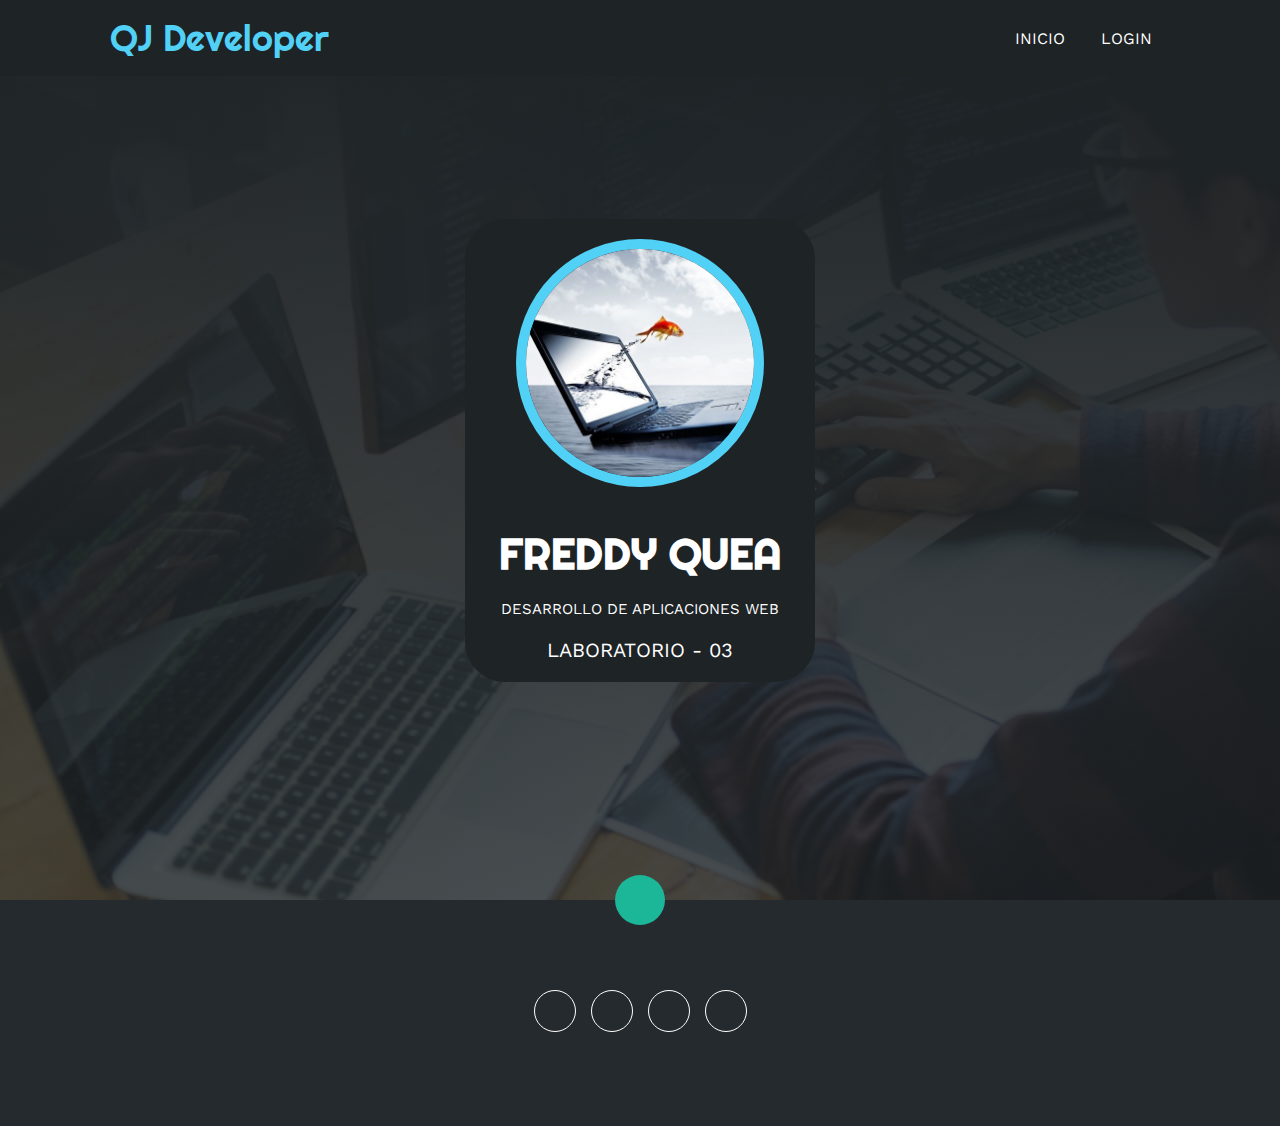
<file: target/WebApp03Tarea-1.0-SNAPSHOT/index.html>
<!DOCTYPE html>
<html lang="en">

<head>
    <meta charset="UTF-8">
    <meta http-equiv="X-UA-Compatible" content="IE=edge">
    <meta name="viewport" content="width=device-width, initial-scale=1.0">
    <link rel="stylesheet" href="https://cdnjs.cloudflare.com/ajax/libs/font-awesome/6.1.2/css/all.min.css"
        integrity="sha512-1sCRPdkRXhBV2PBLUdRb4tMg1w2YPf37qatUFeS7zlBy7jJI8Lf4VHwWfZZfpXtYSLy85pkm9GaYVYMfw5BC1A=="
        crossorigin="anonymous" referrerpolicy="no-referrer" />
    <link rel="stylesheet" href="static/css/style.css"/>
    <title>Lab - 03</title>
</head>

<body>
    <!-- HEADER -->
    <div class="container-header">
        <header>
            <div class="logo">
                <a href="#">QJ Developer</a>
            </div>
            <nav id="nav">
                <ul>
                    <li><a href="index.html" onclick="seleccionar()"><i class="fa-solid fa-house"></i> INICIO</a></li>
                    <li><a href="Login.jsp" onclick="seleccionar()"><i class="fa-solid fa-user"></i> LOGIN</a>
                    </li>
                </ul>
            </nav>
            <div class="nav-responsive" onclick="mostrarOcultarMenu()">
                <i class="fa-solid fa-bars"></i>
            </div>
        </header>
    </div>

    <!-- ------MAIN---------->
    <section id="home" class="home">
        <div class="content-banner">
            <div class="container-img">
                <img src="static/img/foto.jpg" alt="">
            </div>
            <h1>FREDDY QUEA</h1>
            <h2>DESARROLLO DE APLICACIONES WEB</h2>
            <div class="lab">
                <h2>LABORATORIO - 03</h2>
            </div>
        </div>
    </section>

    <!-- footer -->
    <footer>
        <a href="#home" class="arriba">
            <i class="fa-solid fa-angles-up"></i>
        </a>
        <div class="redes">
            <a href="#"><i class="fa-brands fa-facebook-f"></i></a>
            <a href="#"><i class="fa-brands fa-instagram"></i></a>
            <a href="#"><i class="fa-brands fa-github"></i></a>
            <a href="#"><i class="fa-brands fa-discord"></i></a>
        </div>
    </footer>

    <script src="static/js/script.js"></script>
</body>

</html>
</file>
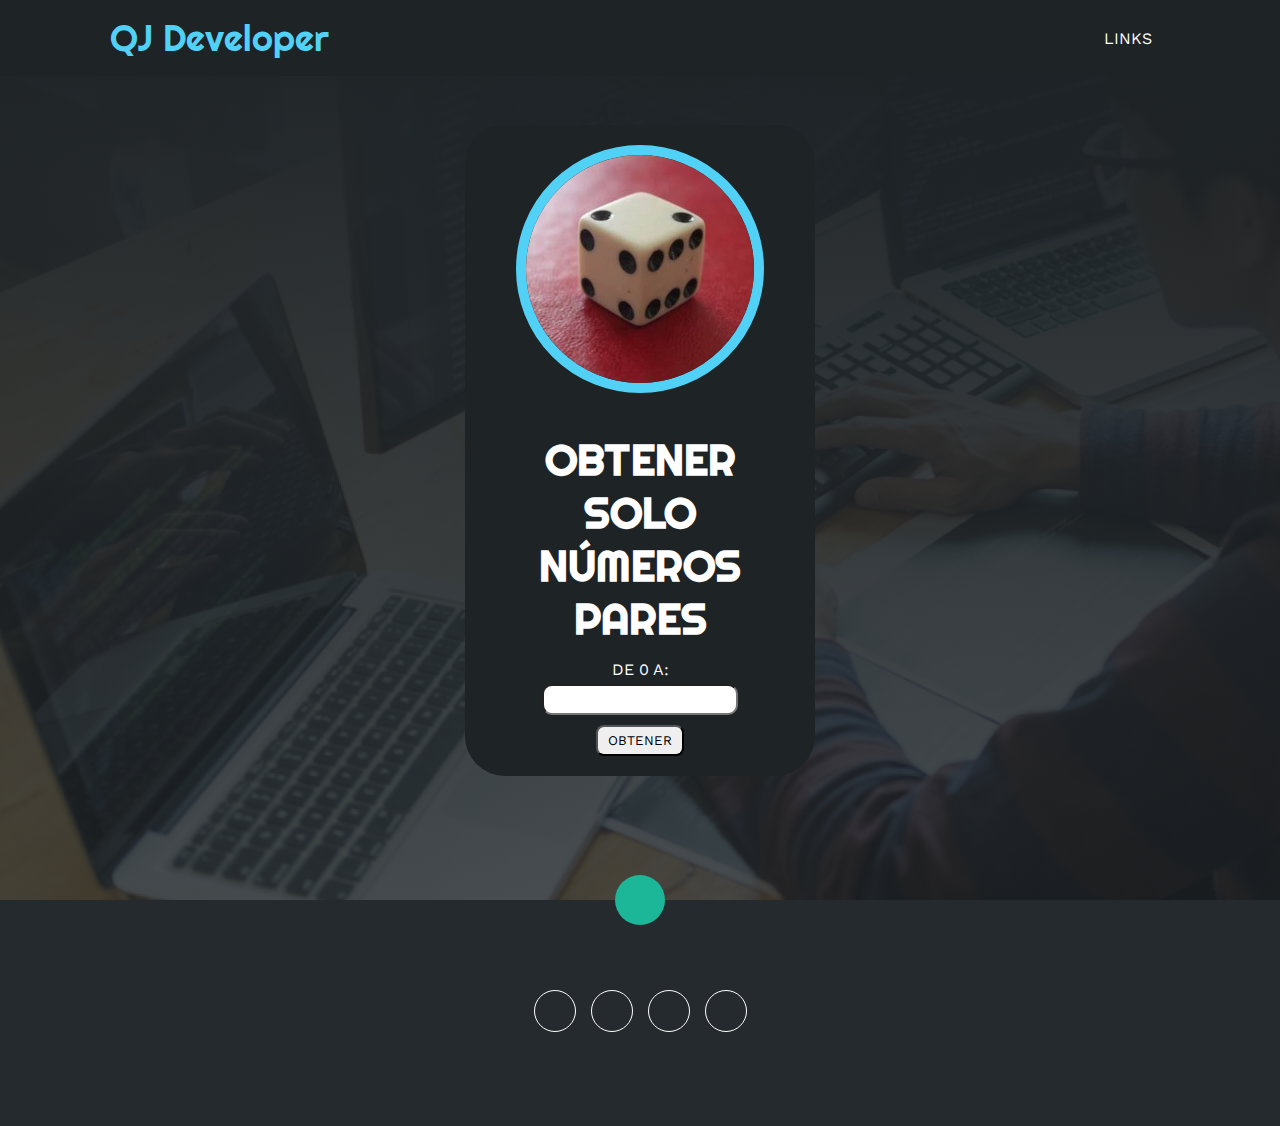
<file: target/WebApp03Tarea-1.0-SNAPSHOT/formNPares.html>
<!DOCTYPE html>
<html lang="en">

<head>
    <meta charset="UTF-8">
    <meta http-equiv="X-UA-Compatible" content="IE=edge">
    <meta name="viewport" content="width=device-width, initial-scale=1.0">
    <link rel="stylesheet" href="https://cdnjs.cloudflare.com/ajax/libs/font-awesome/6.1.2/css/all.min.css"
        integrity="sha512-1sCRPdkRXhBV2PBLUdRb4tMg1w2YPf37qatUFeS7zlBy7jJI8Lf4VHwWfZZfpXtYSLy85pkm9GaYVYMfw5BC1A=="
        crossorigin="anonymous" referrerpolicy="no-referrer" />
    <link rel="stylesheet" href="static/css/style.css"/>
    <title>Lab - 03</title>
</head>

<body>
    <!-- HEADER -->
    <div class="container-header">
        <header>
            <div class="logo">
                <a href="#">QJ Developer</a>
            </div>
            <nav id="nav">
                <ul>
                    <li><a href="servlet.html" onclick="seleccionar()"><i class="fa-solid fa-link"></i> LINKS</a></li>
                </ul>
            </nav>
            <div class="nav-responsive" onclick="mostrarOcultarMenu()">
                <i class="fa-solid fa-bars"></i>
            </div>
        </header>
    </div>

    <!-- ------MAIN---------->
    <section id="home" class="home">
        <div class="content-banner">
            <div class="container-img">
                <img src="static/img/par.jpeg" alt="">
            </div>
            <h1>OBTENER SOLO NÚMEROS PARES</h1>
            <div class="lab">
                <form name="form" action="ServletNPares" method="post">
                    <div class="credenciales">
                        <label for="exampleInputEmail1">DE 0 A: </label>
                    </div>
                    <div class="login">
                        <input type="number" name="num" id="num" required>
                    </div>
                <button type="submit" class="btn btn-primary">OBTENER</button>
            </form>
            </div>
        </div>
    </section>

    <!-- footer -->
    <footer>
        <a href="#home" class="arriba">
            <i class="fa-solid fa-angles-up"></i>
        </a>
        <div class="redes">
            <a href="#"><i class="fa-brands fa-facebook-f"></i></a>
            <a href="#"><i class="fa-brands fa-instagram"></i></a>
            <a href="#"><i class="fa-brands fa-github"></i></a>
            <a href="#"><i class="fa-brands fa-discord"></i></a>
        </div>
    </footer>

    <script src="static/js/script.js"></script>
</body>

</html>
</file>
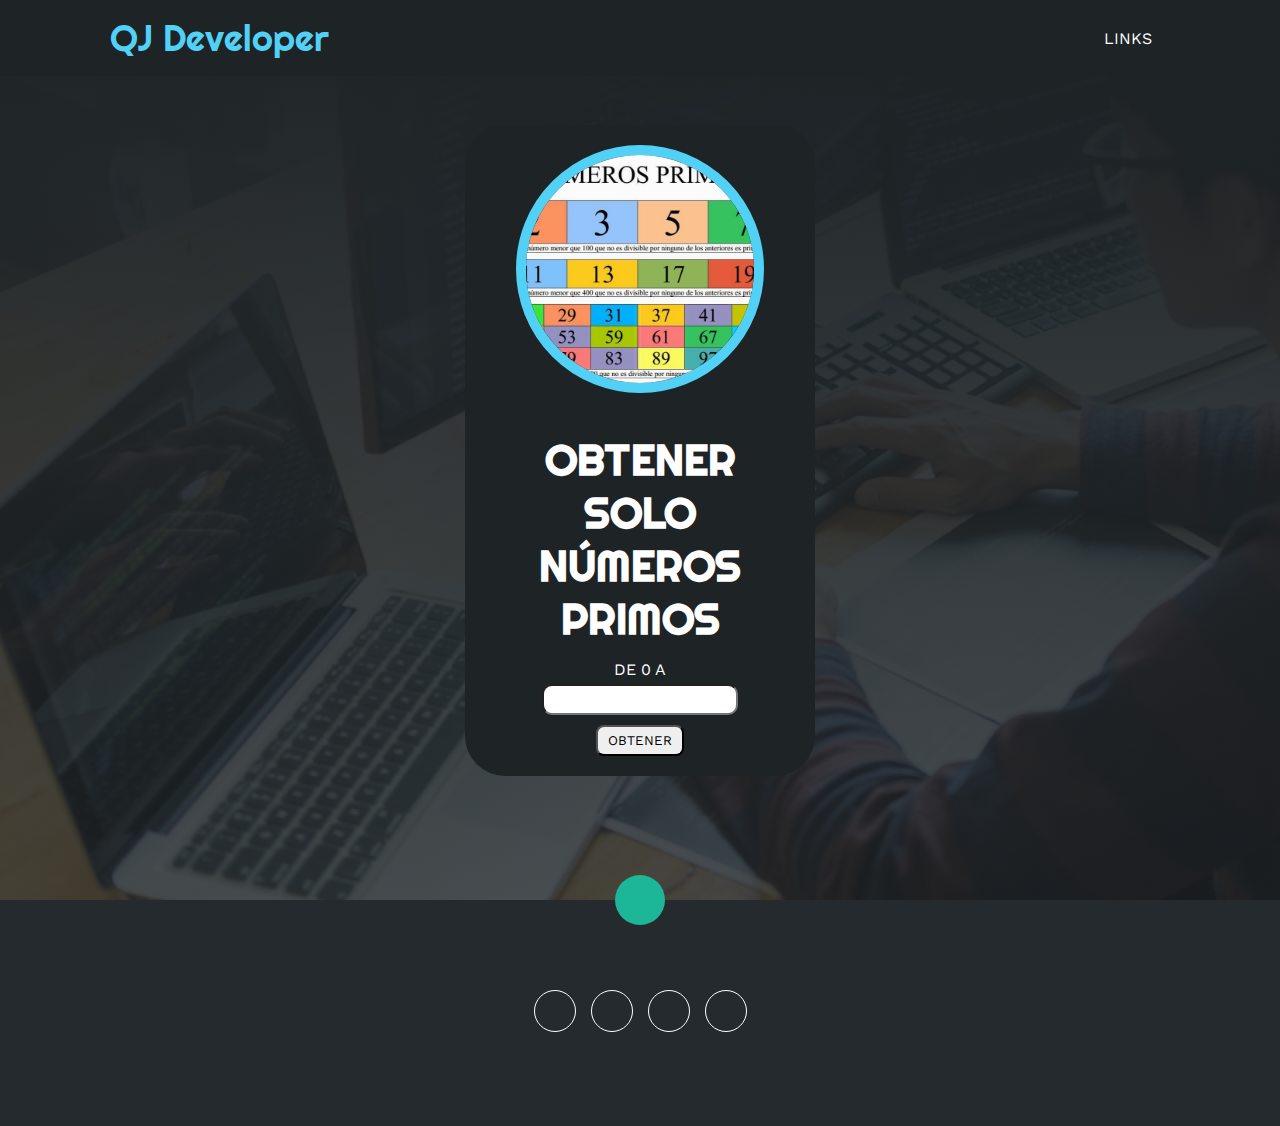
<file: target/WebApp03Tarea-1.0-SNAPSHOT/formNPrimos.html>
<!DOCTYPE html>
<html lang="en">

<head>
    <meta charset="UTF-8">
    <meta http-equiv="X-UA-Compatible" content="IE=edge">
    <meta name="viewport" content="width=device-width, initial-scale=1.0">
    <link rel="stylesheet" href="https://cdnjs.cloudflare.com/ajax/libs/font-awesome/6.1.2/css/all.min.css"
        integrity="sha512-1sCRPdkRXhBV2PBLUdRb4tMg1w2YPf37qatUFeS7zlBy7jJI8Lf4VHwWfZZfpXtYSLy85pkm9GaYVYMfw5BC1A=="
        crossorigin="anonymous" referrerpolicy="no-referrer" />
    <link rel="stylesheet" href="static/css/style.css"/>
    <title>Lab - 03</title>
</head>

<body>
    <!-- HEADER -->
    <div class="container-header">
        <header>
            <div class="logo">
                <a href="#">QJ Developer</a>
            </div>
            <nav id="nav">
                <ul>
                    <li><a href="servlet.html" onclick="seleccionar()"><i class="fa-solid fa-link"></i> LINKS</a></li>
                </ul>
            </nav>
            <div class="nav-responsive" onclick="mostrarOcultarMenu()">
                <i class="fa-solid fa-bars"></i>
            </div>
        </header>
    </div>

    <!-- ------MAIN---------->
    <section id="home" class="home">
        <div class="content-banner">
            <div class="container-img">
                <img src="static/img/primos.jpeg" alt="">
            </div>
            <h1>OBTENER SOLO NÚMEROS PRIMOS</h1>
            <div class="lab">
                <form name="form" action="servletNPrimos" method="post">
                    <div class="credenciales">
                        <label for="exampleInputEmail1">DE 0 A </label>
                    </div>
                    <div class="login">
                        <input type="number" name="num" id="num" required>
                    </div>
                <button type="submit" class="btn btn-primary">OBTENER</button>
            </form>
            </div>
        </div>
    </section>

    <!-- footer -->
    <footer>
        <a href="#home" class="arriba">
            <i class="fa-solid fa-angles-up"></i>
        </a>
        <div class="redes">
            <a href="#"><i class="fa-brands fa-facebook-f"></i></a>
            <a href="#"><i class="fa-brands fa-instagram"></i></a>
            <a href="#"><i class="fa-brands fa-github"></i></a>
            <a href="#"><i class="fa-brands fa-discord"></i></a>
        </div>
    </footer>

    <script src="static/js/script.js"></script>
</body>

</html>
</file>
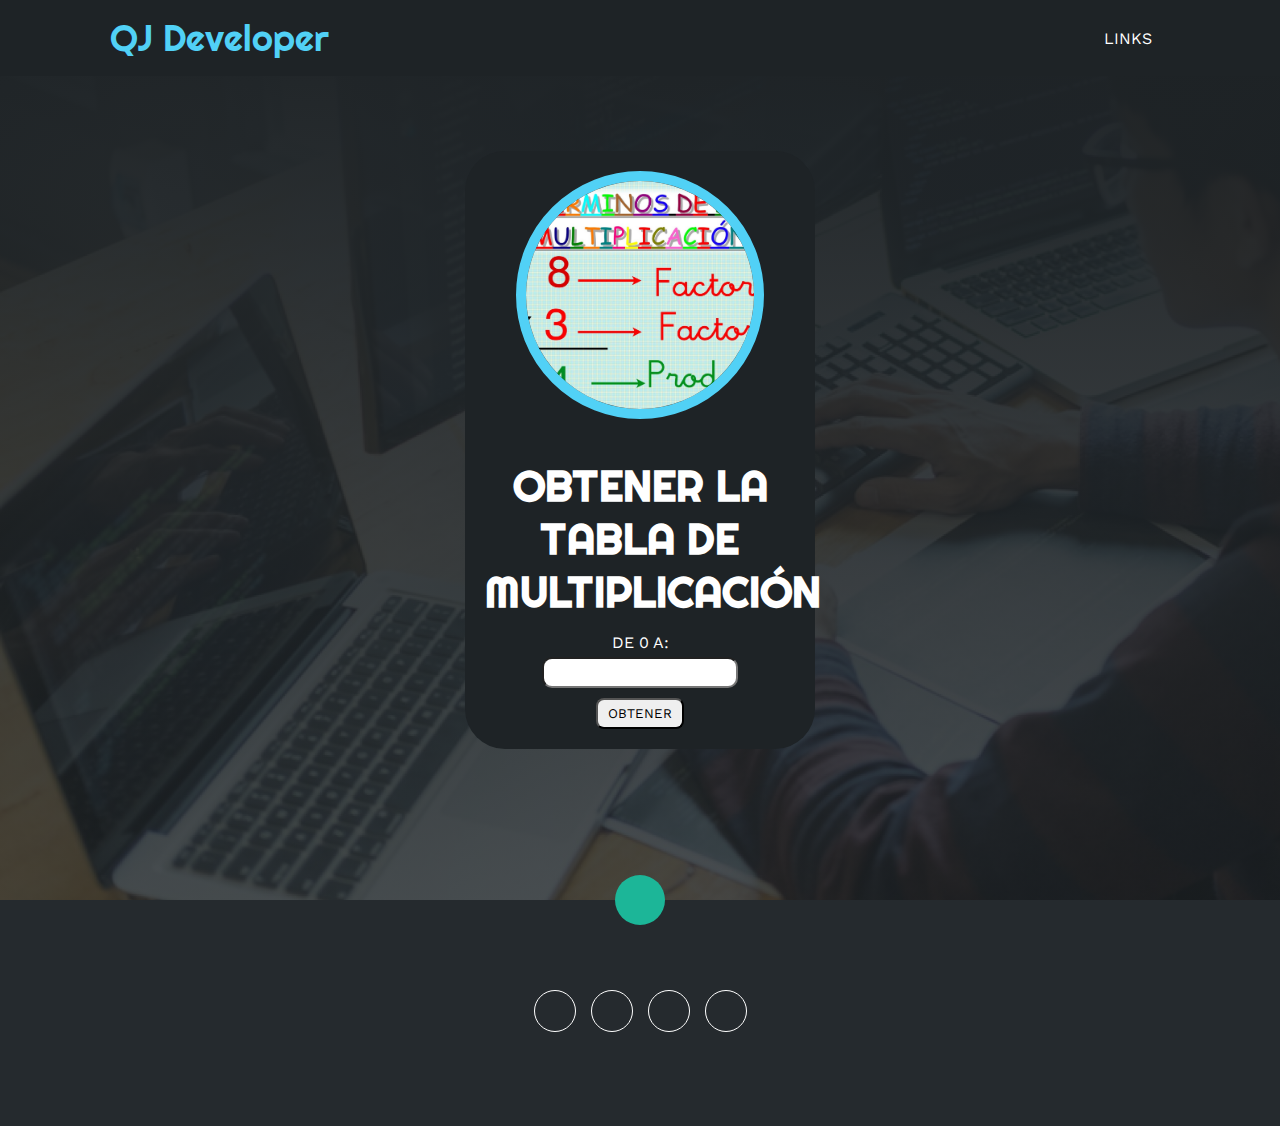
<file: target/WebApp03Tarea-1.0-SNAPSHOT/formTMultiplicar.html>
<!DOCTYPE html>
<html lang="en">

<head>
    <meta charset="UTF-8">
    <meta http-equiv="X-UA-Compatible" content="IE=edge">
    <meta name="viewport" content="width=device-width, initial-scale=1.0">
    <link rel="stylesheet" href="https://cdnjs.cloudflare.com/ajax/libs/font-awesome/6.1.2/css/all.min.css"
        integrity="sha512-1sCRPdkRXhBV2PBLUdRb4tMg1w2YPf37qatUFeS7zlBy7jJI8Lf4VHwWfZZfpXtYSLy85pkm9GaYVYMfw5BC1A=="
        crossorigin="anonymous" referrerpolicy="no-referrer" />
    <link rel="stylesheet" href="static/css/style.css"/>
    <title>Lab - 03</title>
</head>

<body>
    <!-- HEADER -->
    <div class="container-header">
        <header>
            <div class="logo">
                <a href="#">QJ Developer</a>
            </div>
            <nav id="nav">
                <ul>
                    <li><a href="servlet.html" onclick="seleccionar()"><i class="fa-solid fa-link"></i> LINKS</a></li>
                </ul>
            </nav>
            <div class="nav-responsive" onclick="mostrarOcultarMenu()">
                <i class="fa-solid fa-bars"></i>
            </div>
        </header>
    </div>

    <!-- ------MAIN---------->
    <section id="home" class="home">
        <div class="content-banner">
            <div class="container-img">
                <img src="static/img/mult.jpeg" alt="">
            </div>
            <h1>OBTENER LA TABLA DE MULTIPLICACIÓN</h1>
            <div class="lab">
                <form name="form" action="servletNTMultiplicar" method="post">
                    <div class="credenciales">
                        <label for="exampleInputEmail1">DE 0 A: </label>
                    </div>
                    <div class="login">
                        <input type="number" name="num" id="num" required>
                    </div>
                <button type="submit" class="btn btn-primary">OBTENER</button>
            </form>
            </div>
        </div>
    </section>

    <!-- footer -->
    <footer>
        <a href="#home" class="arriba">
            <i class="fa-solid fa-angles-up"></i>
        </a>
        <div class="redes">
            <a href="#"><i class="fa-brands fa-facebook-f"></i></a>
            <a href="#"><i class="fa-brands fa-instagram"></i></a>
            <a href="#"><i class="fa-brands fa-github"></i></a>
            <a href="#"><i class="fa-brands fa-discord"></i></a>
        </div>
    </footer>

    <script src="static/js/script.js"></script>
</body>

</html>
</file>
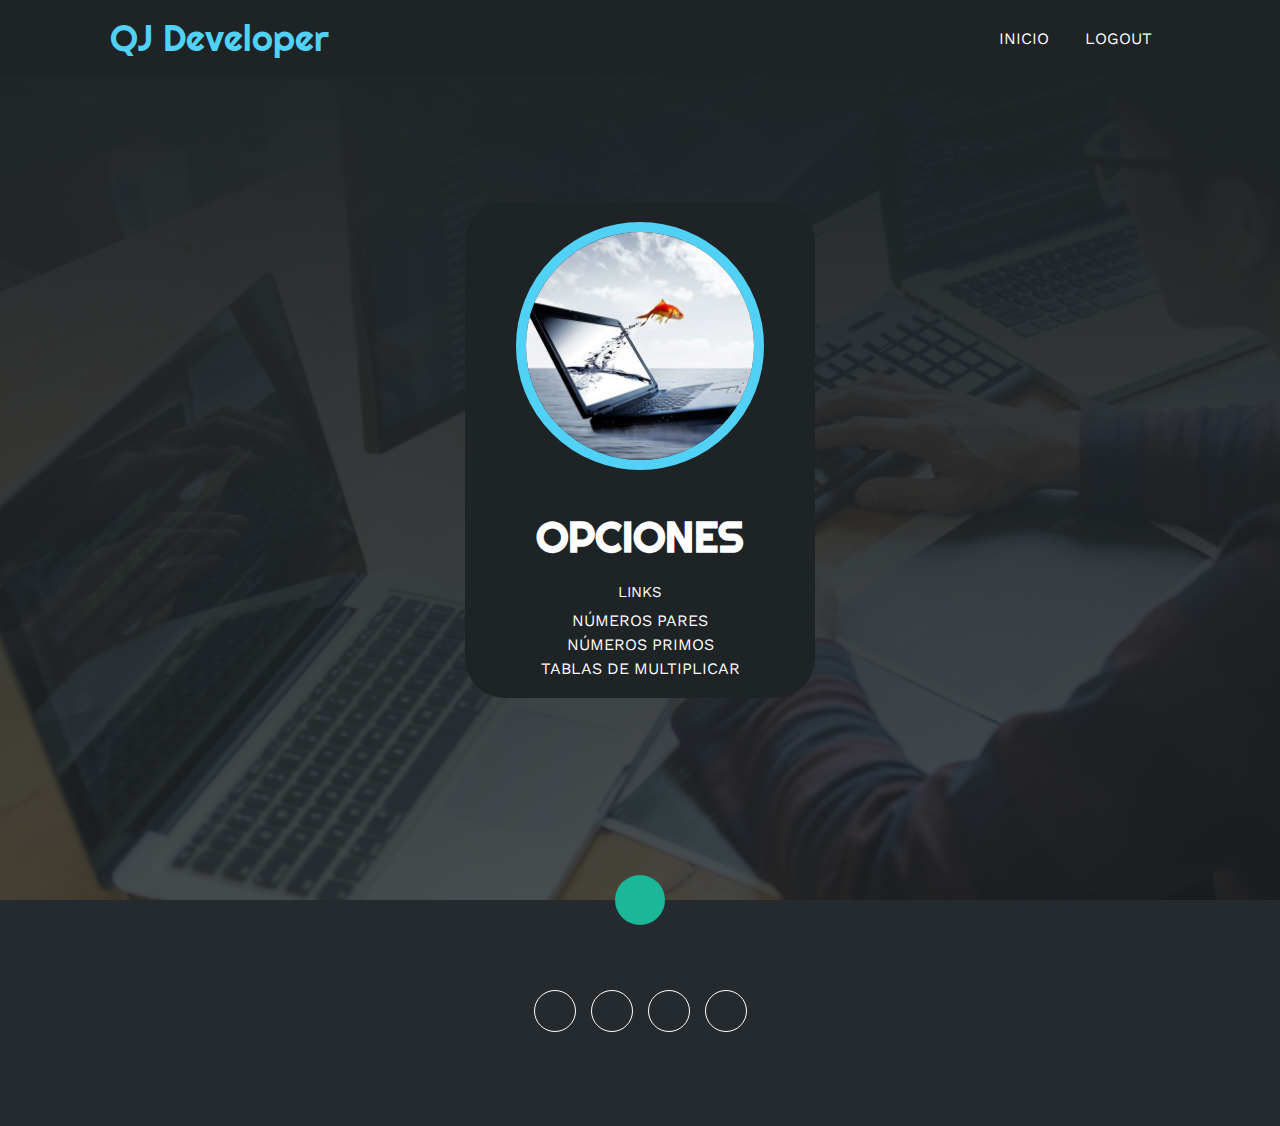
<file: target/WebApp03Tarea-1.0-SNAPSHOT/servlet.html>
<!DOCTYPE html>
<html lang="en">

<head>
    <meta charset="UTF-8">
    <meta http-equiv="X-UA-Compatible" content="IE=edge">
    <meta name="viewport" content="width=device-width, initial-scale=1.0">
    <link rel="stylesheet" href="https://cdnjs.cloudflare.com/ajax/libs/font-awesome/6.1.2/css/all.min.css"
        integrity="sha512-1sCRPdkRXhBV2PBLUdRb4tMg1w2YPf37qatUFeS7zlBy7jJI8Lf4VHwWfZZfpXtYSLy85pkm9GaYVYMfw5BC1A=="
        crossorigin="anonymous" referrerpolicy="no-referrer" />
    <link rel="stylesheet" href="static/css/style.css"/>
    <title>Lab - 03</title>
</head>

<body>
    <!-- HEADER -->
    <div class="container-header">
        <header>
            <div class="logo">
                <a href="#">QJ Developer</a>
            </div>
            <nav id="nav">
                <ul>
                    <li><a href="index.html" onclick="seleccionar()"><i class="fa-solid fa-house"></i> INICIO</a></li>
                    <li><a href="index.html" onclick="seleccionar()"><i class="fa-solid fa-right-from-bracket"></i> LOGOUT</a>
                    </li>
                </ul>
            </nav>
            <div class="nav-responsive" onclick="mostrarOcultarMenu()">
                <i class="fa-solid fa-bars"></i>
            </div>
        </header>
    </div>

    <!-- ------MAIN---------->
    <section id="home" class="home">
        <div class="content-banner">
            <div class="container-img">
                <img src="static/img/foto.jpg" alt="">
            </div>
            <h1>OPCIONES</h1>
            <h2>LINKS</h2>
            <div class="lab">
                <ul>
                    <li><a href="formNPares.html">NÚMEROS PARES</a></li>
                    <li><a href="formNPrimos.html">NÚMEROS PRIMOS</a></li>
                    <li><a href="formTMultiplicar.html">TABLAS DE MULTIPLICAR</a></li>
                </ul>
            </div>
        </div>
    </section>

    <!-- footer -->
    <footer>
        <a href="#home" class="arriba">
            <i class="fa-solid fa-angles-up"></i>
        </a>
        <div class="redes">
            <a href="#"><i class="fa-brands fa-facebook-f"></i></a>
            <a href="#"><i class="fa-brands fa-instagram"></i></a>
            <a href="#"><i class="fa-brands fa-github"></i></a>
            <a href="#"><i class="fa-brands fa-discord"></i></a>
        </div>
    </footer>

    <script src="static/js/script.js"></script>
</body>

</html>
</file>
<file: target/WebApp03Tarea-1.0-SNAPSHOT/static/css/style.css>
@import url('https://fonts.googleapis.com/css2?family=Righteous&family=Work+Sans:wght@100;300;400;600;800&display=swap');
*{
    box-sizing: border-box;
    font-family: 'Work Sans';
    margin: 0;
    padding: 0;
}
html{
    /* me permite deslizar cuando hago clic en los links del menu */
    scroll-behavior: smooth;
}

/* --------------------------MENU NAVBAR------------------------ */
.container-header{
    background: #1e2326;
    position: fixed;
    width: 100%;
    top: 0;
    left: 0;
    z-index: 99;
}
.container-header header{
    max-width: 1100px;
    margin: auto;
    display: flex;
    justify-content: space-between;
    align-items: center;
    padding: 15px 20px;
}
.container-header header .logo a{
    font-family: 'Righteous';
    font-size: 36px;
    color: #51D1F6;
    text-decoration: none;
}
.container-header header ul{
    display: flex;
    list-style: none;
}
.container-header header nav ul li a{
    text-align: none;
    color: #fff;
    margin: 0 15px;
    padding: 3px;
    transition: .5s;
    text-decoration: none;
}
.container-header header nav ul li a:hover{
    color: #51D1F6;
}
.nav-responsive{
    background-color: #51D1F6;
    color:#fff;
    padding: 5px 10px;
    border-radius: 5px;
    cursor: pointer;
    display: none;
}

/* --------------------------MENU M A I N------------------------ */
.home{
    background: linear-gradient(to top, rgba(30,35,38,.8), rgba(30,35,38,1)),
    url(../img/logoLab-03.jpeg);
    background-size: cover;
    height: 100vh;
    color: #fff;
    display: flex;
    align-items: center;
}
.home .content-banner{
    padding: 20px;
    background-color: #1e2326;
    max-width: 350px;
    margin: auto;
    text-align: center;
    border-radius: 40px;
}
.home .content-banner img{
    margin-top: 40px;
    border: 10px solid #51D1F6;
    display: block;
    width: 80%;
    margin: auto;
    border-radius: 100%;
}
.home .content-banner h1{
    margin-top: 40px;
    font-size: 42px;
    font-family: 'Righteous';
}
.home .content-banner h2{
    margin-top: 20px;
    font-size: 15px;
    font-weight: normal;
}
.home .content-banner .lab h2{
    color: #fff;
    display: inline-block;
    text-decoration: none;
    font-size: 20px;
    transition: .3s;
}

/*-----------------Login------------*/
.home .content-banner .lab form .credenciales{
    margin-top: 15px;
}

.home .content-banner .lab form .login{
    margin-top: 5px;
}

.home .content-banner .lab form .login input{
    padding: 6px 10px;
    border-radius: 10px;
}

.home .content-banner .lab form button{
    margin-top: 10px;
    padding: 6px 10px;
    border-radius: 8px;
}

.home .content-banner .lab ul{
    list-style: none;
    margin-top: 10px;
}
.home .content-banner .lab ul li{
    margin-top: 5px;
}

.home .content-banner .lab ul li a{
    color: #fff;
    margin: 0 15px;
    padding: 3px;
    transition: .5s;
    text-decoration: none;
    color: #fff;
    margin: 0 15px;
    padding: 3px;
    transition: .5s;
    text-decoration: none;
}

.home .content-banner .lab ul li a:hover{
    color: #51D1F6;
}


/*-----------FOOTER--------------*/
footer{
    background-color: #252A2E;
    color: #fff;
    padding: 50px 0 30px 0;
    text-align: center;
    position: relative;
    width: 100%;
}
footer .redes{
    margin-bottom: 20px;
}
footer .redes a{
    color: #fff;
    display: inline-block;
    text-decoration: none;
    border: 1px solid #fff;
    border-radius: 100%;
    width: 42px;
    height: 42px;
    line-height: 42px;
    margin: 40px 5px;
    font-size: 20px;
    transition: .3s;
}
footer .arriba{
    display: block;
    width: 50px;
    height: 50px;
    background-color: #1CB698;
    color: #fff;
    position: absolute;
    left: 50%;
    transform: translateX(-50%);
    top: -25px;
    border-radius: 50%;
    line-height: 50px;
    font-size: 18px;
}

@media screen and (max-width:700px){
    nav{
        display: none;
    }
    .nav-responsive{
        display: block;
    }
    nav.responsive{
        display: block;
        position: absolute;
        right: 0;
        top: 75px;
        background-color: #252A2E;
        width: 180px;
    }
    nav.responsive ul{
        display: block !important;
    }
    nav.responsive ul li{
        border-bottom: 1px solid #fff;
        padding: 10px 0;
    }
}
</file>
